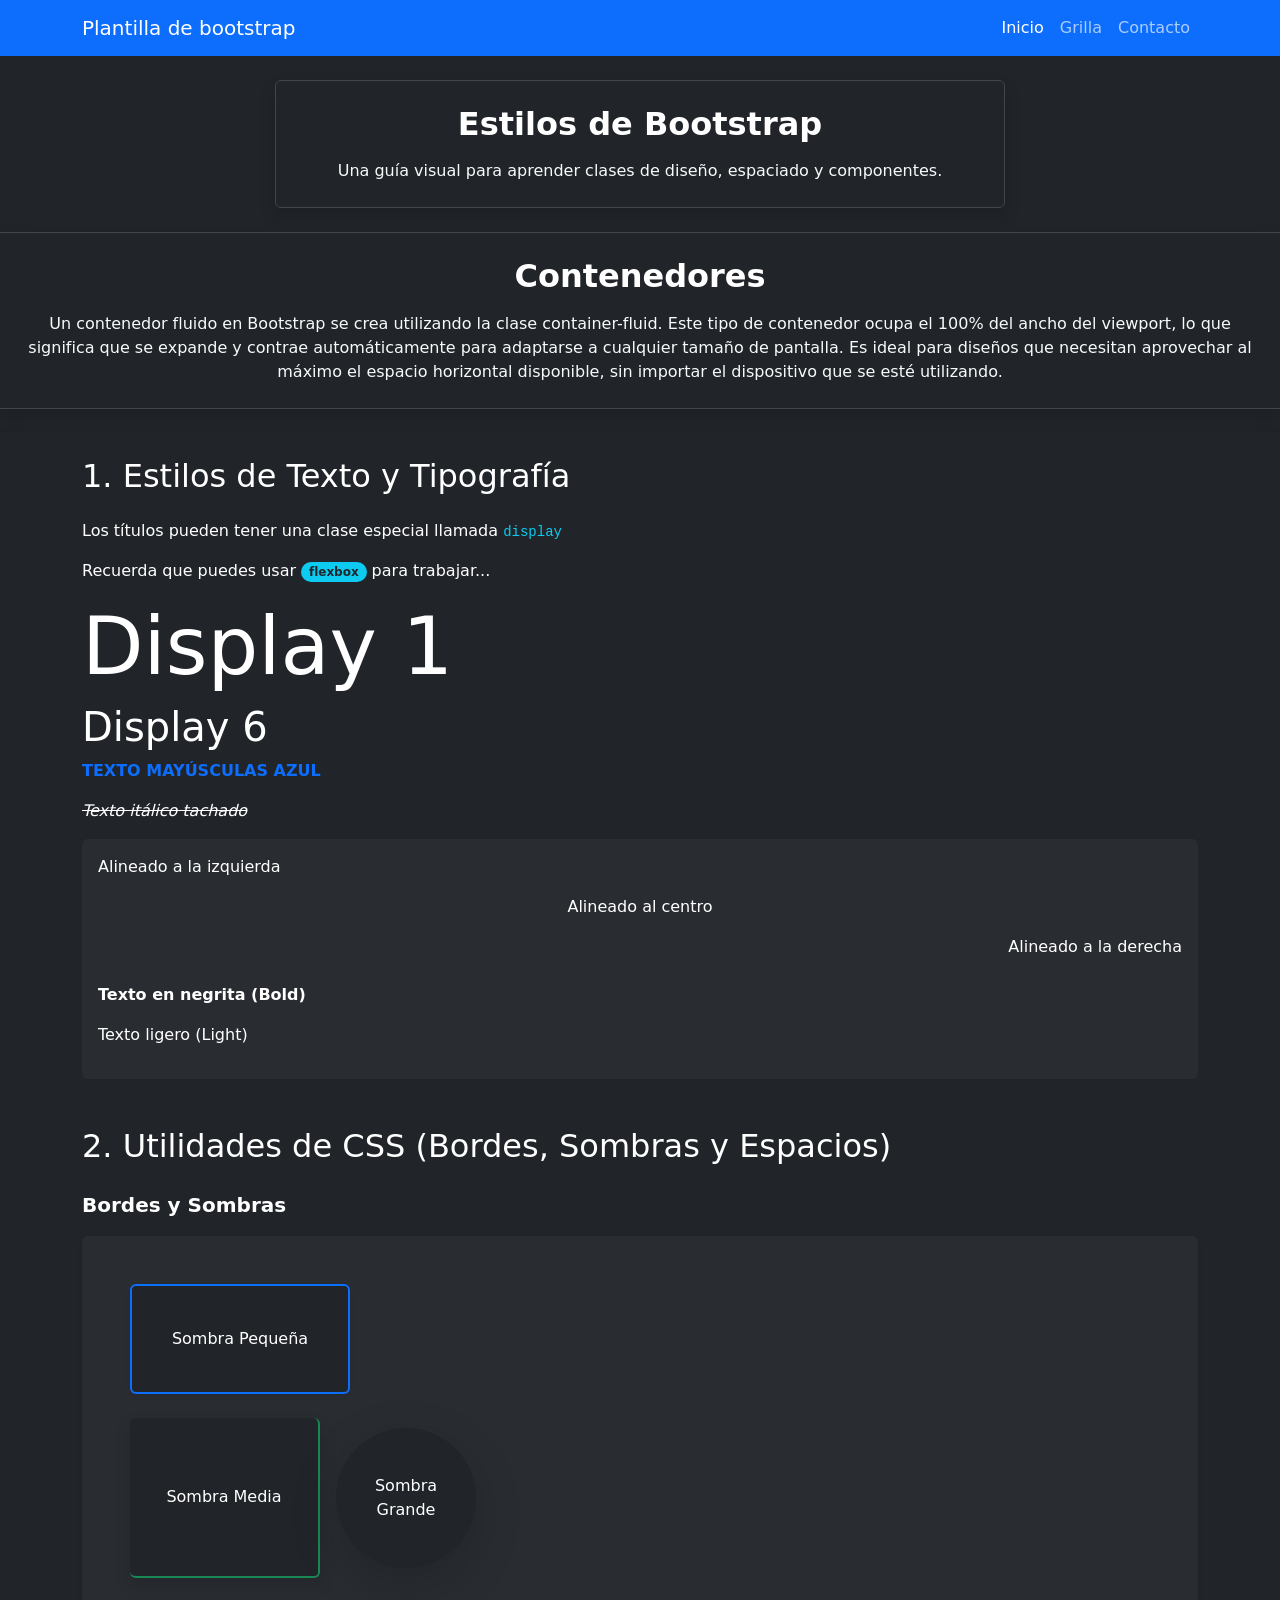
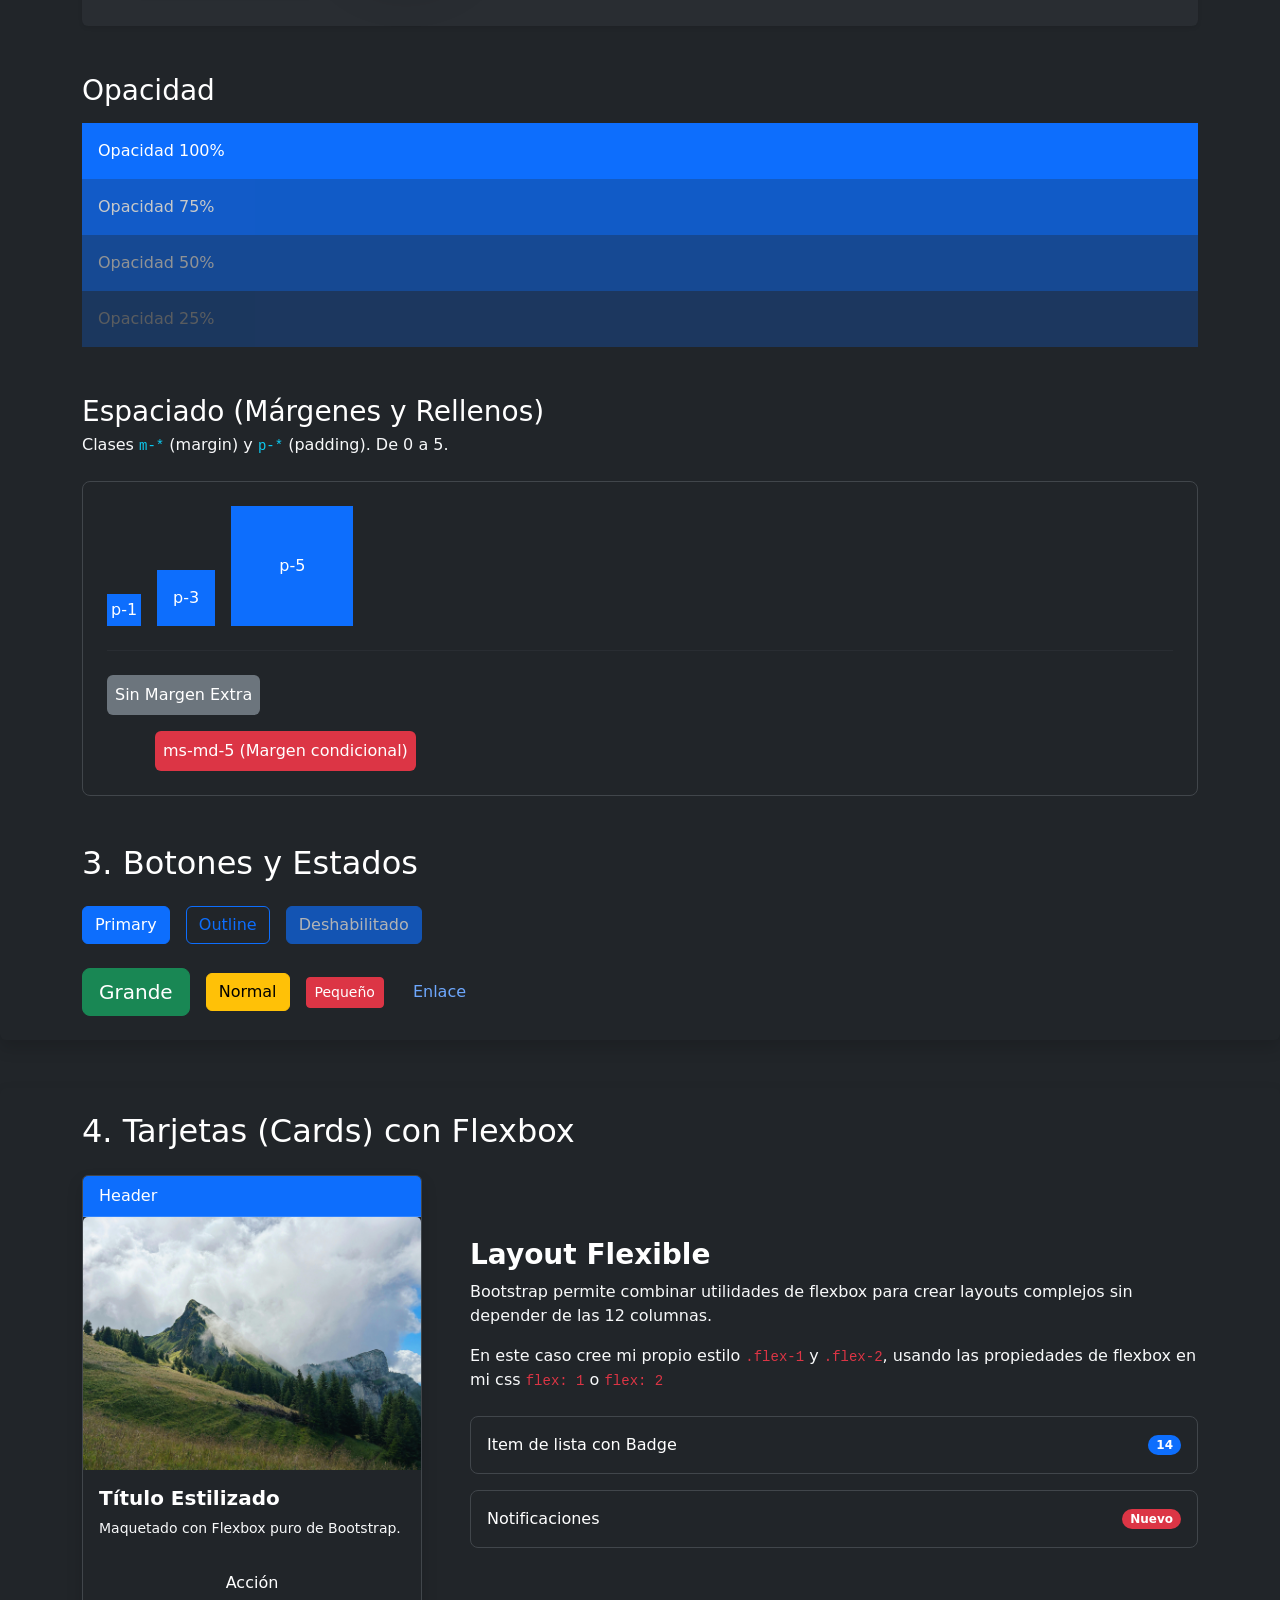
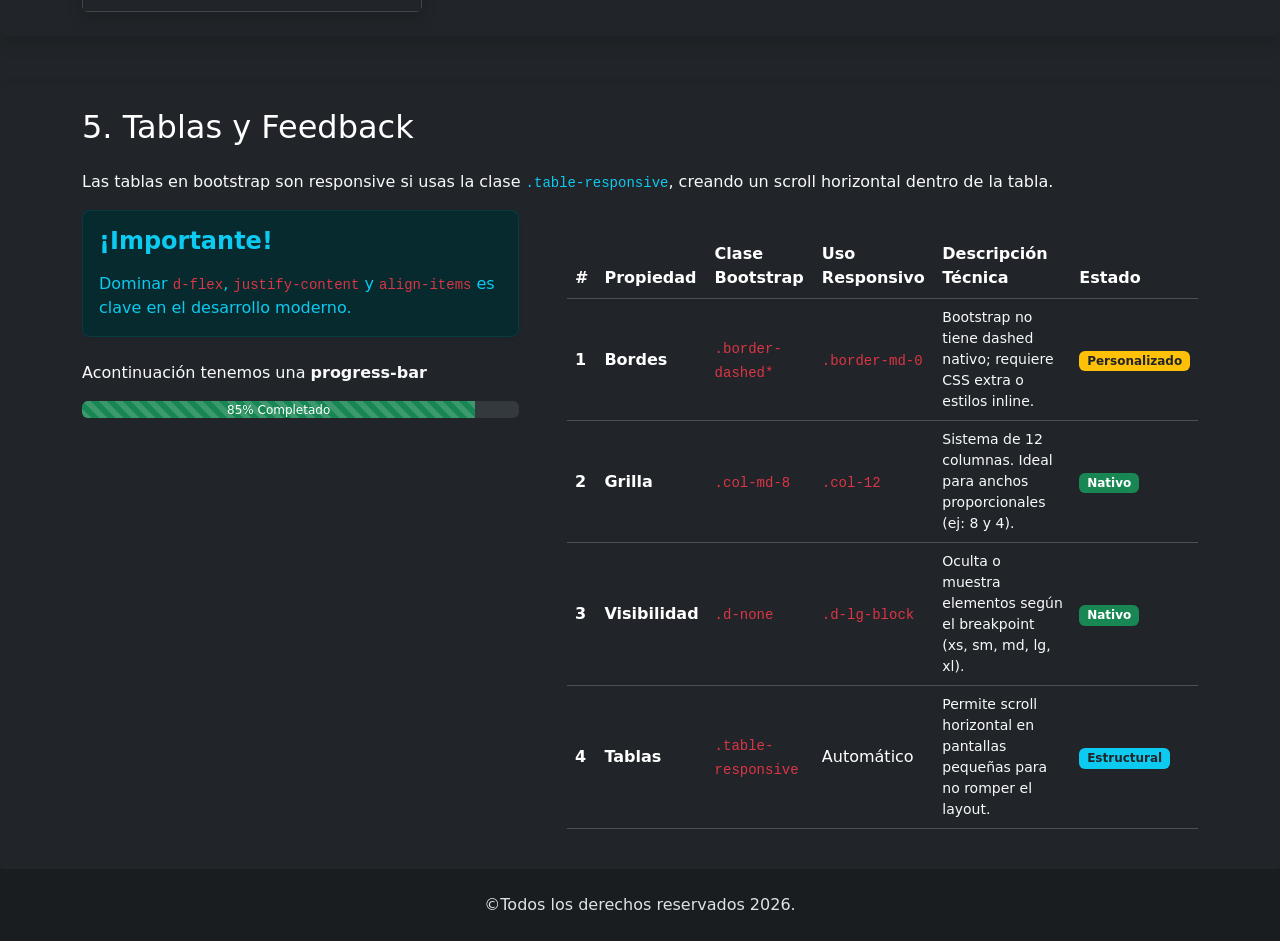
<file: index.html>
<!doctype html>
<html lang="es" data-bs-theme="dark">
  <head>
    <meta charset="UTF-8" />
    <meta name="viewport" content="width=device-width, initial-scale=1.0" />
    <meta name="description" content="Plantilla de componentes de bootstrap" />
    <meta name="author" content="Alejo Acuña" />
    <link
      href="https://cdn.jsdelivr.net/npm/bootstrap@5.3.8/dist/css/bootstrap.min.css"
      rel="stylesheet"
      integrity="sha384-sRIl4kxILFvY47J16cr9ZwB07vP4J8+LH7qKQnuqkuIAvNWLzeN8tE5YBujZqJLB"
      crossorigin="anonymous"
    />
    <link rel="stylesheet" href="./css/style.css" />
    <title>Plantilla Bootstrap</title>
  </head>
  <body>
    <header>
      <nav class="navbar bg-primary navbar-expand-lg">
        <div class="container">
          <a href="/index.html" class="navbar-brand">Plantilla de bootstrap</a>
          <button
            class="navbar-toggler"
            data-bs-toggle="collapse"
            data-bs-target="#opcionesMenu"
          >
            <span class="navbar-toggler-icon"></span>
          </button>
          <div class="collapse navbar-collapse" id="opcionesMenu">
            <ul class="navbar-nav ms-auto">
              <li class="navbar-item">
                <a class="nav-link active" href="./index.html">Inicio</a>
              </li>
              <li class="navbar-item">
                <a class="nav-link" href="./pages/grilla.html">Grilla</a>
              </li>
              <li class="navbar-item">
                <a class="nav-link" href="./pages/contacto.html">Contacto</a>
              </li>
            </ul>
          </div>
        </div>
      </nav>
    </header>
    <main>
      <section class="container my-4 px-3">
        <div class="row g-4 justify-content-center">
          <div class="col-12 col-lg-8">
            <article
              class="card p-4 text-center shadow border-secondary-subtle bg-dark"
            >
              <h2 class="fw-bold text-white mb-3">Estilos de Bootstrap</h2>
              <p class="mb-0 text-light-emphasis">
                Una guía visual para aprender clases de diseño, espaciado y
                componentes.
              </p>
            </article>
          </div>
        </div>
      </section>
      <section class="container-fluid my-4 px-0">
        <div class="row g-0">
          <div class="col-12">
            <article
              class="card p-4 text-center shadow border-secondary-subtle bg-dark rounded-0 border-start-0 border-end-0"
            >
              <h2 class="fw-bold text-white mb-3">Contenedores</h2>
              <p class="mb-0 text-light-emphasis">
                Un contenedor fluido en Bootstrap se crea utilizando la clase
                container-fluid. Este tipo de contenedor ocupa el 100% del ancho
                del viewport, lo que significa que se expande y contrae
                automáticamente para adaptarse a cualquier tamaño de pantalla.
                Es ideal para diseños que necesitan aprovechar al máximo el
                espacio horizontal disponible, sin importar el dispositivo que
                se esté utilizando.
              </p>
            </article>
          </div>
        </div>
      </section>
      <!-- SECCIÓN 1: Estilos de Texto y Tipografía -->
      <section class="p-4 bg-dark text-white rounded shadow">
        <div class="container">
          <h2 class="mb-4">1. Estilos de Texto y Tipografía</h2>
          <p>
            Los títulos pueden tener una clase especial llamada
            <code class="text-info">display</code>
          </p>
          <p>
            Recuerda que puedes usar
            <span class="badge rounded-pill bg-info text-dark">flexbox</span>
            para trabajar...
          </p>
          <h1 class="display-1">Display 1</h1>
          <h2 class="display-6">Display 6</h2>
          <p class="text-primary text-uppercase fw-bold">
            Texto mayúsculas azul
          </p>
          <p class="fst-italic text-decoration-line-through">
            Texto itálico tachado
          </p>
          <div class="bg-secondary bg-opacity-10 p-3 rounded mt-3">
            <p class="text-start">Alineado a la izquierda</p>
            <p class="text-center">Alineado al centro</p>
            <p class="text-end">Alineado a la derecha</p>
            <p class="fw-bold mt-4">Texto en negrita (Bold)</p>
            <p class="fw-light">Texto ligero (Light)</p>
          </div>
          <!-- SECCIÓN 2: Utilidades de CSS -->
          <h2 class="mb-4 mt-5">
            2. Utilidades de CSS (Bordes, Sombras y Espacios)
          </h2>
          <div class="col-12">
            <p class="text-white fs-5 fw-bold mb-3">Bordes y Sombras</p>
            <div class="bg-secondary bg-opacity-10 p-5 rounded-2 shadow-sm">
              <div class="vstack gap-4">
                <div class="d-flex justify-content-start">
                  <div
                    class="bg-dark text-white p-4 border border-primary border-2 shadow-sm rounded-2"
                    style="
                      width: 220px;
                      height: 110px;
                      display: flex;
                      align-items: center;
                      justify-content: center;
                    "
                  >
                    Sombra Pequeña
                  </div>
                </div>
                <div class="d-flex align-items-center gap-3">
                  <div
                    class="bg-dark text-white p-4 border-end border-bottom border-success border-2 shadow rounded-2"
                    style="
                      width: 190px;
                      height: 160px;
                      display: flex;
                      align-items: center;
                      justify-content: center;
                    "
                  >
                    Sombra Media
                  </div>
                  <div
                    class="bg-dark text-white shadow-lg rounded-circle d-flex align-items-center justify-content-center"
                    style="
                      width: 140px;
                      height: 140px;
                      text-align: center;
                      flex-shrink: 0;
                    "
                  >
                    Sombra <br />
                    Grande
                  </div>
                </div>
              </div>
            </div>
          </div>
          <div class="col-12 mt-5">
            <h3 class="text-white mb-3">Opacidad</h3>
            <div class="bg-primary p-3 opacity-100">Opacidad 100%</div>
            <div class="bg-primary p-3 opacity-75">Opacidad 75%</div>
            <div class="bg-primary p-3 opacity-50">Opacidad 50%</div>
            <div class="bg-primary p-3 opacity-25">Opacidad 25%</div>
          </div>
          <div class="col-12 mt-5">
            <h3 class="text-white mb-1">Espaciado (Márgenes y Rellenos)</h3>
            <p class="text-light-emphasis mb-4">
              Clases <code class="text-info">m-*</code> (margin) y
              <code class="text-info">p-*</code> (padding). De 0 a 5.
            </p>
            <div class="border border-secondary-subtle p-4 rounded-3">
              <div class="d-flex align-items-end gap-3 mb-4">
                <div class="bg-primary p-1">p-1</div>
                <div class="bg-primary p-3">p-3</div>
                <div class="bg-primary p-5">p-5</div>
              </div>
              <hr class="border-secondary-subtle mb-4" />
              <div class="d-grid gap-3">
                <div>
                  <span
                    class="bg-secondary p-2 rounded text-white d-inline-block"
                  >
                    Sin Margen Extra
                  </span>
                </div>
                <div>
                  <span
                    class="bg-danger p-2 rounded text-white d-inline-block ms-md-5"
                  >
                    ms-md-5 (Margen condicional)
                  </span>
                </div>
              </div>
            </div>
          </div>
          <!-- SECCIÓN 3: Botones y Estados -->
          <h2 class="mb-4 mt-5">3. Botones y Estados</h2>
          <div class="d-flex flex-wrap gap-3 mb-4">
            <button type="button" class="btn btn-primary">Primary</button>
            <button type="button" class="btn btn-outline-primary">
              Outline
            </button>
            <button type="button" class="btn btn-primary" disabled>
              Deshabilitado
            </button>
          </div>
          <div class="d-flex flex-wrap align-items-center gap-3">
            <button type="button" class="btn btn-success btn-lg">Grande</button>
            <button type="button" class="btn btn-warning">Normal</button>
            <button type="button" class="btn btn-danger btn-sm">Pequeño</button>
            <button type="button" class="btn btn-link text-decoration-none">
              Enlace
            </button>
          </div>
        </div>
      </section>
      <!-- SECCIÓN 4: Tarjetas (Cards) con Flexbox -->
      <section class="p-4 bg-dark text-white rounded shadow mt-5">
        <div class="container">
          <h2 class="mb-4">4. Tarjetas (Cards) con Flexbox</h2>
          <div class="row align-items-center g-5">
            <div class="col-md-5 col-lg-4">
              <div class="card border border-secondary-subtle shadow h-100">
                <div class="card-header bg-primary text-white py-2">Header</div>
                <img
                  src="./img/pexels-ariane-633411126-33059864.jpg"
                  class="card-img-top"
                  alt="Montaña"
                />
                <div class="card-body bg-dark text-white d-flex flex-column">
                  <h5 class="card-title fw-bold">Título Estilizado</h5>
                  <p class="card-text text-light-emphasis small">
                    Maquetado con Flexbox puro de Bootstrap.
                  </p>
                  <div class="mt-auto pt-3 text-center">
                    <a href="#" class="text-white text-decoration-none"
                      >Acción</a
                    >
                  </div>
                </div>
              </div>
            </div>
            <div class="col-md-7 col-lg-8">
              <h3 class="fw-bold">Layout Flexible</h3>
              <p class="text-light-emphasis">
                Bootstrap permite combinar utilidades de flexbox para crear
                layouts complejos sin depender de las 12 columnas.
              </p>
              <p class="text-light-emphasis">
                En este caso cree mi propio estilo
                <code class="text-danger">.flex-1</code> y
                <code class="text-danger">.flex-2</code>, usando las propiedades
                de flexbox en mi css <code class="text-danger">flex: 1</code> o
                <code class="text-danger">flex: 2</code>
              </p>
              <div class="d-flex flex-column gap-3 mt-4">
                <div
                  class="p-3 border border-secondary-subtle rounded-3 d-flex justify-content-between align-items-center bg-dark bg-opacity-25"
                >
                  <span class="fs-6">Item de lista con Badge</span>
                  <span class="badge bg-primary rounded-pill px-2">14</span>
                </div>
                <div
                  class="p-3 border border-secondary-subtle rounded-3 d-flex justify-content-between align-items-center bg-dark bg-opacity-25"
                >
                  <span class="fs-6">Notificaciones</span>
                  <span class="badge bg-danger rounded-pill px-2">Nuevo</span>
                </div>
              </div>
            </div>
          </div>
        </div>
      </section>
      <!-- SECCIÓN 5: Tablas y Feedback -->
      <section class="p-4 bg-dark text-white rounded shadow mt-5">
        <div class="container">
          <h2 class="mb-4">5. Tablas y Feedback</h2>
          <p class="text-light-emphasis">
            Las tablas en bootstrap son responsive si usas la clase
            <code class="text-info">.table-responsive</code>, creando un scroll
            horizontal dentro de la tabla.
          </p>
          <div class="row g-5">
            <!-- Columna Izquierda: Feedback y Progress Bar -->
            <div class="col-md-5">
              <div
                class="p-3 rounded-3 feedback-box shadow-sm border border-info border-opacity-10"
              >
                <h4 class="text-info fw-bold mb-3">¡Importante!</h4>
                <p class="text-info fs-6 mb-0">
                  Dominar <code class="text-danger">d-flex</code>,
                  <code class="text-danger">justify-content</code> y
                  <code class="text-danger">align-items</code> es clave en el
                  desarrollo moderno.
                </p>
              </div>
              <div class="mt-4">
                <p class="text-light-emphasis">
                  Acontinuación tenemos una <strong>progress-bar</strong>
                </p>
                <div
                  class="progress bg-secondary bg-opacity-25"
                  role="progressbar"
                  style="height: 17px"
                >
                  <div
                    class="progress-bar progress-bar-striped progress-bar-animated bg-success"
                    style="width: 90%"
                  >
                    85% Completado
                  </div>
                </div>
              </div>
            </div>
            <!-- Columna Derecha: Tabla -->
            <div class="col-md-7 mt-md-5 pt-md-4">
              <div class="table-responsive">
                <table class="table table-dark table-hover align-middle">
                  <thead>
                    <tr>
                      <th scope="col">#</th>
                      <th scope="col">Propiedad</th>
                      <th scope="col">Clase Bootstrap</th>
                      <th scope="col">Uso Responsivo</th>
                      <th scope="col">Descripción Técnica</th>
                      <th scope="col">Estado</th>
                    </tr>
                  </thead>
                  <tbody>
                    <tr>
                      <th scope="row">1</th>
                      <td class="fw-bold text-white">Bordes</td>
                      <td><code class="text-danger">.border-dashed*</code></td>
                      <td><code class="text-danger">.border-md-0</code></td>
                      <td class="small text-light-emphasis">
                        Bootstrap no tiene dashed nativo; requiere CSS extra o
                        estilos inline.
                      </td>
                      <td>
                        <span class="badge bg-warning text-dark"
                          >Personalizado</span
                        >
                      </td>
                    </tr>
                    <tr>
                      <th scope="row">2</th>
                      <td class="fw-bold text-white">Grilla</td>
                      <td><code class="text-danger">.col-md-8</code></td>
                      <td><code class="text-danger">.col-12</code></td>
                      <td class="small text-light-emphasis">
                        Sistema de 12 columnas. Ideal para anchos proporcionales
                        (ej: 8 y 4).
                      </td>
                      <td><span class="badge bg-success">Nativo</span></td>
                    </tr>
                    <tr>
                      <th scope="row">3</th>
                      <td class="fw-bold text-white">Visibilidad</td>
                      <td><code class="text-danger">.d-none</code></td>
                      <td><code class="text-danger">.d-lg-block</code></td>
                      <td class="small text-light-emphasis">
                        Oculta o muestra elementos según el breakpoint (xs, sm,
                        md, lg, xl).
                      </td>
                      <td><span class="badge bg-success">Nativo</span></td>
                    </tr>
                    <tr>
                      <th scope="row">4</th>
                      <td class="fw-bold text-white">Tablas</td>
                      <td>
                        <code class="text-danger">.table-responsive</code>
                      </td>
                      <td>Automático</td>
                      <td class="small text-light-emphasis">
                        Permite scroll horizontal en pantallas pequeñas para no
                        romper el layout.
                      </td>
                      <td>
                        <span class="badge bg-info text-dark">Estructural</span>
                      </td>
                    </tr>
                  </tbody>
                </table>
              </div>
            </div>
          </div>
        </div>
      </section>
    </main>
    <footer class="text-center bg-dark-subtle py-4">
      &copy;Todos los derechos reservados 2026.
    </footer>
    <script
      src="https://cdn.jsdelivr.net/npm/bootstrap@5.3.8/dist/js/bootstrap.bundle.min.js"
      integrity="sha384-FKyoEForCGlyvwx9Hj09JcYn3nv7wiPVlz7YYwJrWVcXK/BmnVDxM+D2scQbITxI"
      crossorigin="anonymous"
    ></script>
  </body>
</html>
</file>
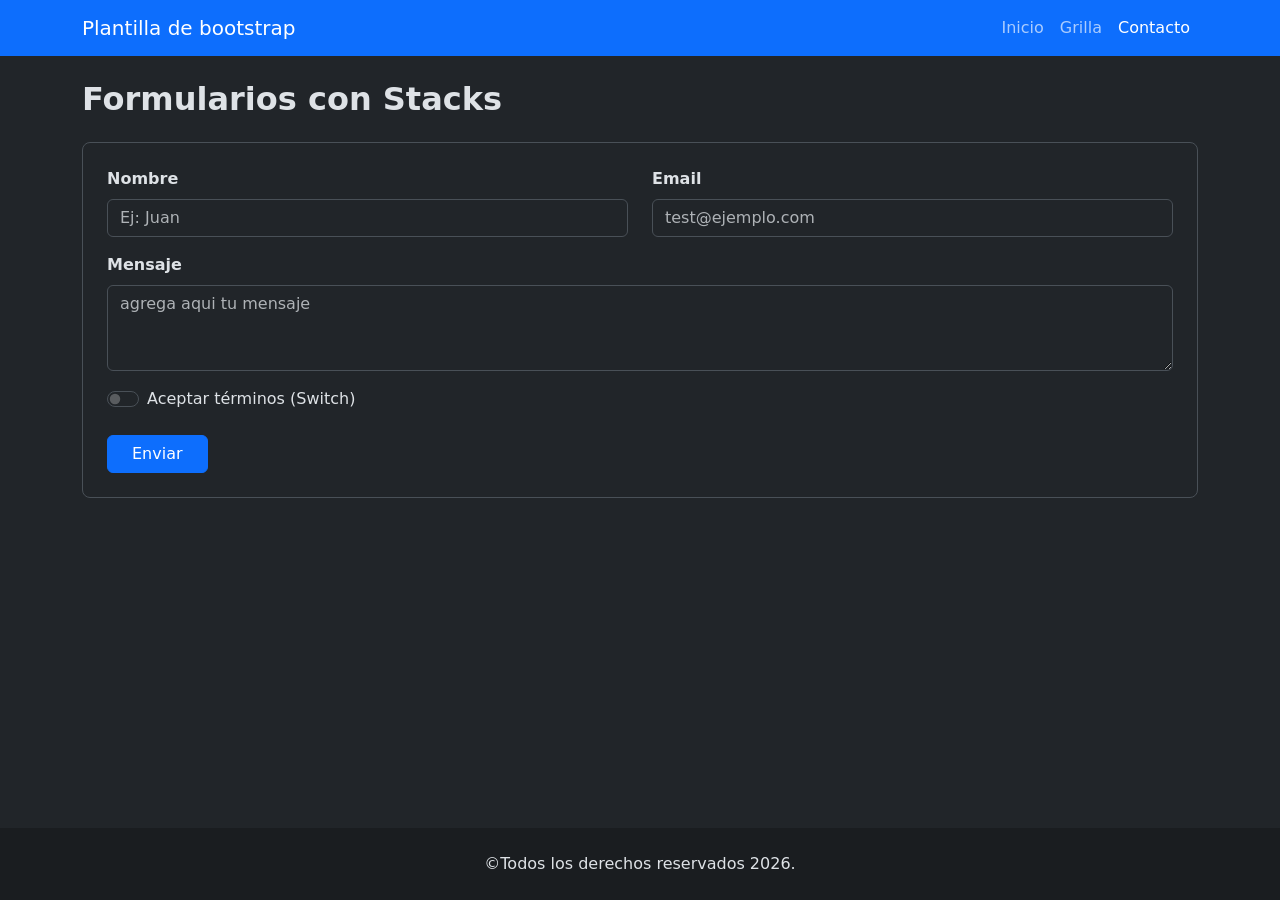
<file: pages/contacto.html>
<!doctype html>
<html lang="es" data-bs-theme="dark">
  <head>
    <meta charset="UTF-8" />
    <meta name="viewport" content="width=device-width, initial-scale=1.0" />
    <meta name="description" content="Contacto de la plantilla de bootstrap" />
    <meta name="author" content="Alejo Acuña" />
    <link
      href="https://cdn.jsdelivr.net/npm/bootstrap@5.3.8/dist/css/bootstrap.min.css"
      rel="stylesheet"
      integrity="sha384-sRIl4kxILFvY47J16cr9ZwB07vP4J8+LH7qKQnuqkuIAvNWLzeN8tE5YBujZqJLB"
      crossorigin="anonymous"
    />
    <link rel="stylesheet" href="../css/style.css" />
    <title>Contacto</title>
  </head>
  <body>
    <header>
      <nav class="navbar bg-primary navbar-expand-lg">
        <div class="container">
          <a href="/index.html" class="navbar-brand">Plantilla de bootstrap</a>
          <button
            class="navbar-toggler"
            data-bs-toggle="collapse"
            data-bs-target="#opcionesMenu"
          >
            <span class="navbar-toggler-icon"></span>
          </button>
          <div class="collapse navbar-collapse" id="opcionesMenu">
            <ul class="navbar-nav ms-auto">
              <li class="navbar-item">
                <a class="nav-link" href="../index.html">Inicio</a>
              </li>
              <li class="navbar-item">
                <a class="nav-link" href="../pages/grilla.html">Grilla</a>
              </li>
              <li class="navbar-item">
                <a class="nav-link active" href="../pages/contacto.html"
                  >Contacto</a
                >
              </li>
            </ul>
          </div>
        </div>
      </nav>
    </header>
    <main class="container my-4">
      <h2 class="mb-4 fw-bold">Formularios con Stacks</h2>
      <div class="border rounded-3 p-3 p-md-4">
        <form>
          <div class="row">
            <div class="col-md-6 mb-3">
              <label for="inputNombre" class="form-label fw-bold">Nombre</label>
              <input
                type="text"
                class="form-control"
                id="inputNombre"
                placeholder="Ej: Juan"
              />
            </div>
            <div class="col-md-6 mb-3">
              <label for="inputEmail" class="form-label fw-bold">Email</label>
              <input
                type="email"
                class="form-control"
                id="inputEmail"
                placeholder="test@ejemplo.com"
              />
            </div>
          </div>
          <div class="mb-3">
            <label for="inputMensaje" class="form-label fw-bold">Mensaje</label>
            <textarea
              class="form-control"
              id="inputMensaje"
              rows="3"
              placeholder="agrega aqui tu mensaje"
            ></textarea>
          </div>
          <div class="form-check form-switch mb-4">
            <input
              class="form-check-input"
              type="checkbox"
              role="switch"
              id="switchTerminos"
            />
            <label class="form-check-label" for="switchTerminos">Aceptar términos (Switch)</label>
          </div>
          <button type="button" class="btn btn-primary px-4">Enviar</button>
        </form>
      </div>
    </main>
    <footer class="text-center bg-dark-subtle py-4">
      &copy;Todos los derechos reservados 2026.
    </footer>
    <script
      src="https://cdn.jsdelivr.net/npm/bootstrap@5.3.8/dist/js/bootstrap.bundle.min.js"
      integrity="sha384-FKyoEForCGlyvwx9Hj09JcYn3nv7wiPVlz7YYwJrWVcXK/BmnVDxM+D2scQbITxI"
      crossorigin="anonymous"
    ></script>
  </body>
</html>
</file>
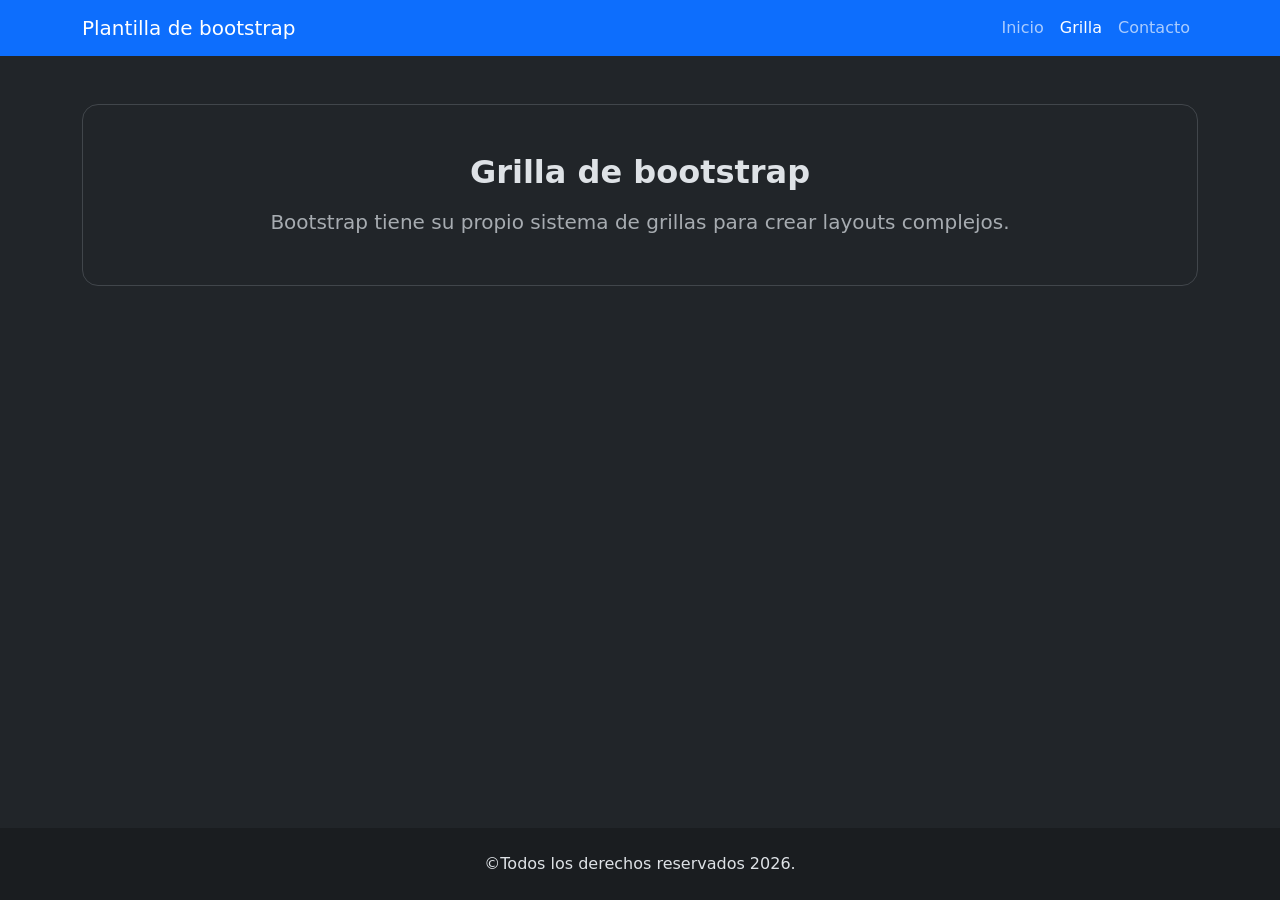
<file: pages/grilla.html>
<!doctype html>
<html lang="es" data-bs-theme="dark">
  <head>
    <meta charset="UTF-8" />
    <meta name="viewport" content="width=device-width, initial-scale=1.0" />
    <meta name="description" content="Plantilla de componentes de bootstrap" />
    <meta name="author" content="Alejo Acuña" />
    <link
      href="https://cdn.jsdelivr.net/npm/bootstrap@5.3.8/dist/css/bootstrap.min.css"
      rel="stylesheet"
      integrity="sha384-sRIl4kxILFvY47J16cr9ZwB07vP4J8+LH7qKQnuqkuIAvNWLzeN8tE5YBujZqJLB"
      crossorigin="anonymous"
    />
    <link rel="stylesheet" href="../css/style.css" />
    <title>Grilla</title>
  </head>
  <body>
    <header>
      <nav class="navbar bg-primary navbar-expand-lg">
        <div class="container">
          <a href="/index.html" class="navbar-brand">Plantilla de bootstrap</a>
          <button
            class="navbar-toggler"
            data-bs-toggle="collapse"
            data-bs-target="#opcionesMenu"
          >
            <span class="navbar-toggler-icon"></span>
          </button>
          <div class="collapse navbar-collapse" id="opcionesMenu">
            <ul class="navbar-nav ms-auto">
              <li class="navbar-item">
                <a class="nav-link" href="../index.html">Inicio</a>
              </li>
              <li class="navbar-item">
                <a class="nav-link active" href="../pages/grilla.html"
                  >Grilla</a
                >
              </li>
              <li class="navbar-item">
                <a class="nav-link" href="../pages/contacto.html">Contacto</a>
              </li>
            </ul>
          </div>
        </div>
      </nav>
    </header>
    <main class="container my-5">
      <div class="border border-secondary-subtle rounded-4 p-5 text-center">
        <h2 class="fw-bold mb-3">Grilla de bootstrap</h2>
        <p class="fs-5 text-secondary-emphasis mb-0">
          Bootstrap tiene su propio sistema de grillas para crear layouts complejos.
        </p>
      </div>
    </main>
    <footer class="text-center bg-dark-subtle py-4">
      &copy;Todos los derechos reservados 2026.
    </footer>
    <script
      src="https://cdn.jsdelivr.net/npm/bootstrap@5.3.8/dist/js/bootstrap.bundle.min.js"
      integrity="sha384-FKyoEForCGlyvwx9Hj09JcYn3nv7wiPVlz7YYwJrWVcXK/BmnVDxM+D2scQbITxI"
      crossorigin="anonymous"
    ></script>
  </body>
</html>
</file>
<file: css/style.css>
.bg-navbar {
  background-color: rgb(41, 209, 41);
}
body{
  display: flex;
  flex-direction: column;
  min-height: 100vh;
}
main {
  flex-grow: 1;
}

.flex-1 {
  flex: 1;
}

.flex-2 {
  flex: 2;
}

.feedback-box {
  background-color: #062a2e;
}
</file>
